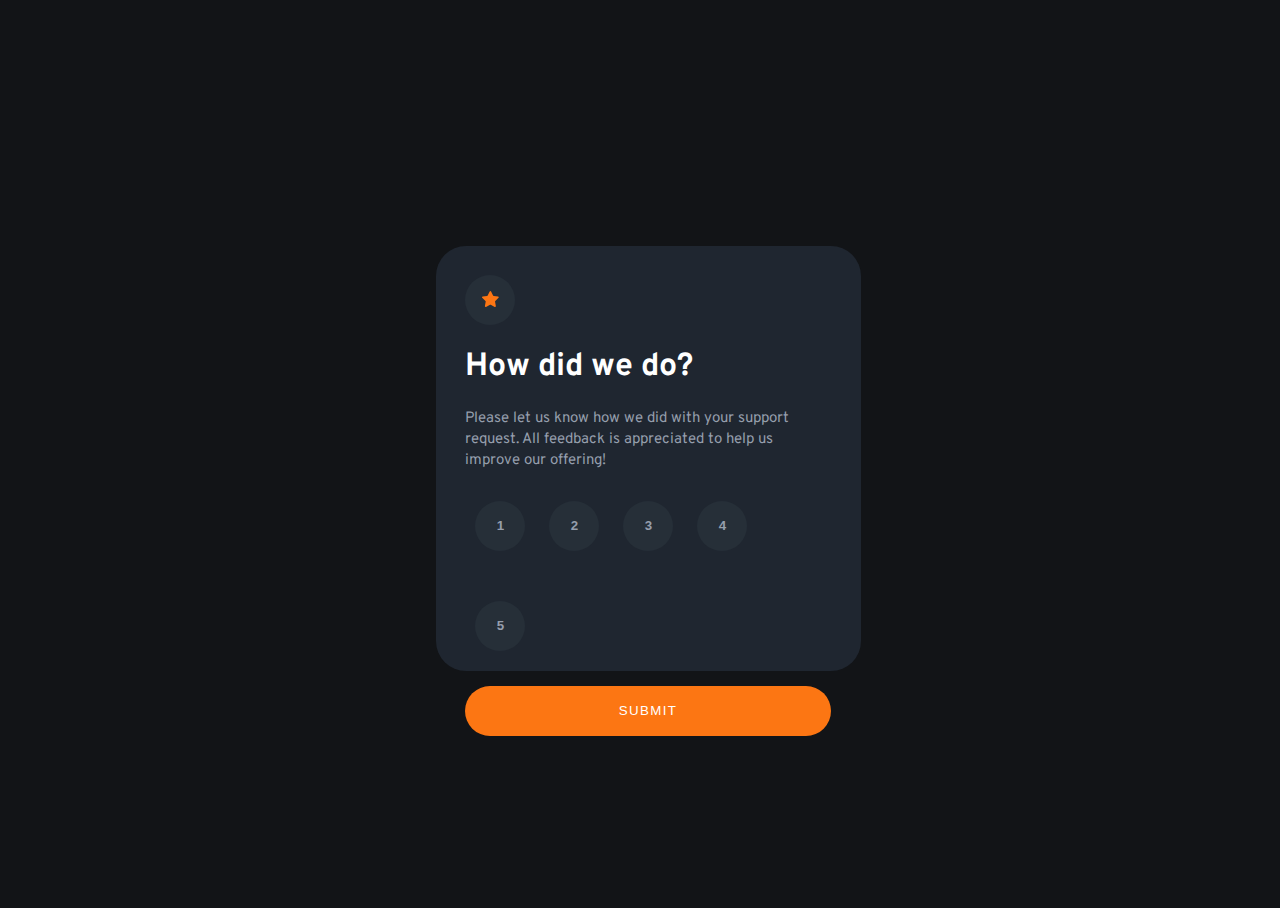
<file: index.html>
<!DOCTYPE html>
<html lang="en">
<head>
  <meta charset="UTF-8">
  <meta name="viewport" content="width=device-width, initial-scale=1.0"> <!-- displays site properly based on user's device -->

  <link rel="icon" type="image/png" sizes="32x32" href="./images/favicon-32x32.png">
  <link rel="preconnect" href="https://fonts.googleapis.com">
<link rel="preconnect" href="https://fonts.gstatic.com" crossorigin>
<link href="https://fonts.googleapis.com/css2?family=Overpass:wght@400;700&display=swap" rel="stylesheet">
  <title>Frontend Mentor | Interactive rating component</title>
  <link rel="stylesheet" href="style/style.css">
  <!-- Feel free to remove these styles or customise in your own stylesheet 👍 -->
  <style>
    .attribution { font-size: 11px; text-align: center; }
    .attribution a { color: hsl(228, 45%, 44%); }
  </style>
</head>
<body>
<div class="total">
<div class="bloco">
  
    <div class="icone"> <img src="images/icon-star.svg" alt="estrelinha"></div>
  
    <!-- Rating state start -->
  
    <h1>How did we do?</h1>
  
    <p>
      Please let us know how we did with your support request. All feedback is appreciated
      to help us improve our offering!
    </p>
  
  <div class="voto">
    <button onclick="clicaMudaCor(this)" class="numero">1</button>
    <button onclick="clicaMudaCor(this)" class="numero">2</button>
    <button onclick="clicaMudaCor(this)" class="numero">3</button>
    <button onclick="clicaMudaCor(this)" class="numero">4</button>
    <button onclick="clicaMudaCor(this)" class="numero">5</button>
  </div>
  
  
  
    <button onclick="clicado()"  class="submit">SUBMIT</button>
  
</div>

</div>
  
<!--  <div class="attribution">
    Challenge by <a href="https://www.frontendmentor.io?ref=challenge" target="_blank">Frontend Mentor</a>. 
    Coded by <a href="#">Your Name Here</a>.
  </div>
-->
</body>
  <script src="js/script.js"></script>
</html>
</file>
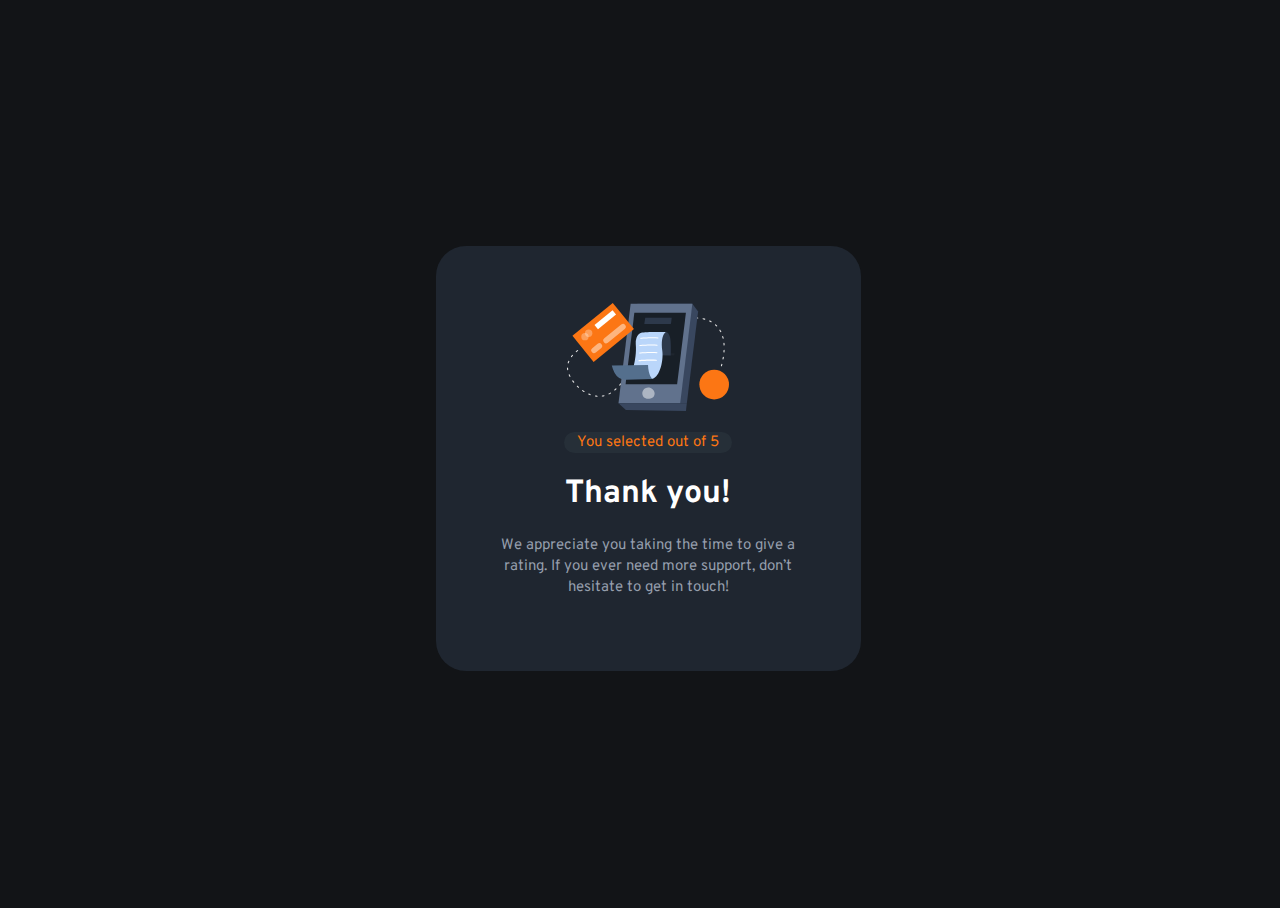
<file: index2.html>
<!DOCTYPE html>
<html lang="en">
<head>
  <meta charset="UTF-8">
  <meta name="viewport" content="width=device-width, initial-scale=1.0"> <!-- displays site properly based on user's device -->

  <link rel="icon" type="image/png" sizes="32x32" href="./images/favicon-32x32.png">
  <link rel="preconnect" href="https://fonts.googleapis.com">
<link rel="preconnect" href="https://fonts.gstatic.com" crossorigin>
<link href="https://fonts.googleapis.com/css2?family=Overpass:wght@400;700&display=swap" rel="stylesheet">
  <title>Frontend Mentor | Interactive rating component</title>
  <link rel="stylesheet" href="style/style.css">
  <!-- Feel free to remove these styles or customise in your own stylesheet 👍 -->
  <style>
    .attribution { font-size: 11px; text-align: center; }
    .attribution a { color: hsl(228, 45%, 44%); }
  </style>
</head>
<body>
<div class="telaobg">
<div class="bloco-obg">
  
    <img src="images/illustration-thank-you.svg" alt="">
    

  <!-- Thank you state start -->
<div class="selecionado"> 
      <p>You selected <!-- Add rating here --> out of 5</p>
</div>

  <div class="obrigado"><h1>Thank you!</h1></div>

  <div class="apreciate">
      <p>
          We appreciate you taking the time to give a rating. If you ever need more support,
          don’t hesitate to get in touch!
      </p>
  </div>

  <!-- Thank you state end -->

</div>

</div>
  
<!--  <div class="attribution">
    Challenge by <a href="https://www.frontendmentor.io?ref=challenge" target="_blank">Frontend Mentor</a>. 
    Coded by <a href="#">Your Name Here</a>.
  </div>
-->
</body>
</html>
</file>
<file: style/style.css>
html{
    height: 100%;
    width: 100%;
    
}
body{
    height: 100%;
    width: 100%;
    background-color: hsl(216, 12%, 8%);
    display: flex;
    align-items: center;
    justify-content: center;
    
}


div.total{
    background-color: #1f2630;
    width: 425px;
    height: 425px;
    min-width: 300px;
    border-radius: 30px;
   
}

div.bloco{
    padding: 1.87em;
}
p{
    font-size: 15px;
    line-height: 1.4em;
    font-family: Overpass;
    color: hsl(217, 12%, 63%);
    user-select: all;
    pointer-events: normal;
}

h1{
    font-family: Overpass;
    font-weight: 700;
    color: white;
}

span, div{
    font-family: Overpass;
    user-select: none;
    
}



div.icone{
    background-color:  #262f38;
    border-radius: 50%;
    height: 50px;
    width: 50px;
    text-align: center;
    line-height: 350%;
}

 .numero:hover{
    background-color: #fc7613;
    color: white;
   
}

button.numero{
    border: 0;
    margin-top: 15px;
    background-color:  #262f38;
    border-radius: 50%;
    margin-bottom: 35px;
    height: 50px;
    width: 50px;
    display: inline-block;
    text-align: center;
    line-height: 300%;
    color: hsl(217, 12%, 63%);
    margin-left: 10px;
    margin-right: 10px;
    font-weight: 700;
    
}

.numero:active{
    background-color: aliceblue;
    color: black
}



button.submit{
    background-color: #fc7613;
    border-radius: 30px; 
    height: 50px;
    width: 100%;
    border: 0;
    line-height: 350%;
    text-align: center;
    letter-spacing: 1pt;
    color: white;
    transition: 0.1s;
}

.submit:active{
    transform: translateY(5px);
    
}



.selecionado{
    background-color: #262f38;
    border-radius: 15px;
    width: 50%;
    align-items: center;
    margin: 0 auto; /* Adicione esta linha */
    
}
.selecionado p{
    color: #fc7613;
}

div.telaobg{
    background-color: #1f2630;
    width: 425px;
    height: 425px;
    min-width: 300px;
    border-radius: 30px;
    align-items: center;
    text-align: center;
    display: flex;
}

.bloco-obg{
    margin: 44px;
}
</file>
